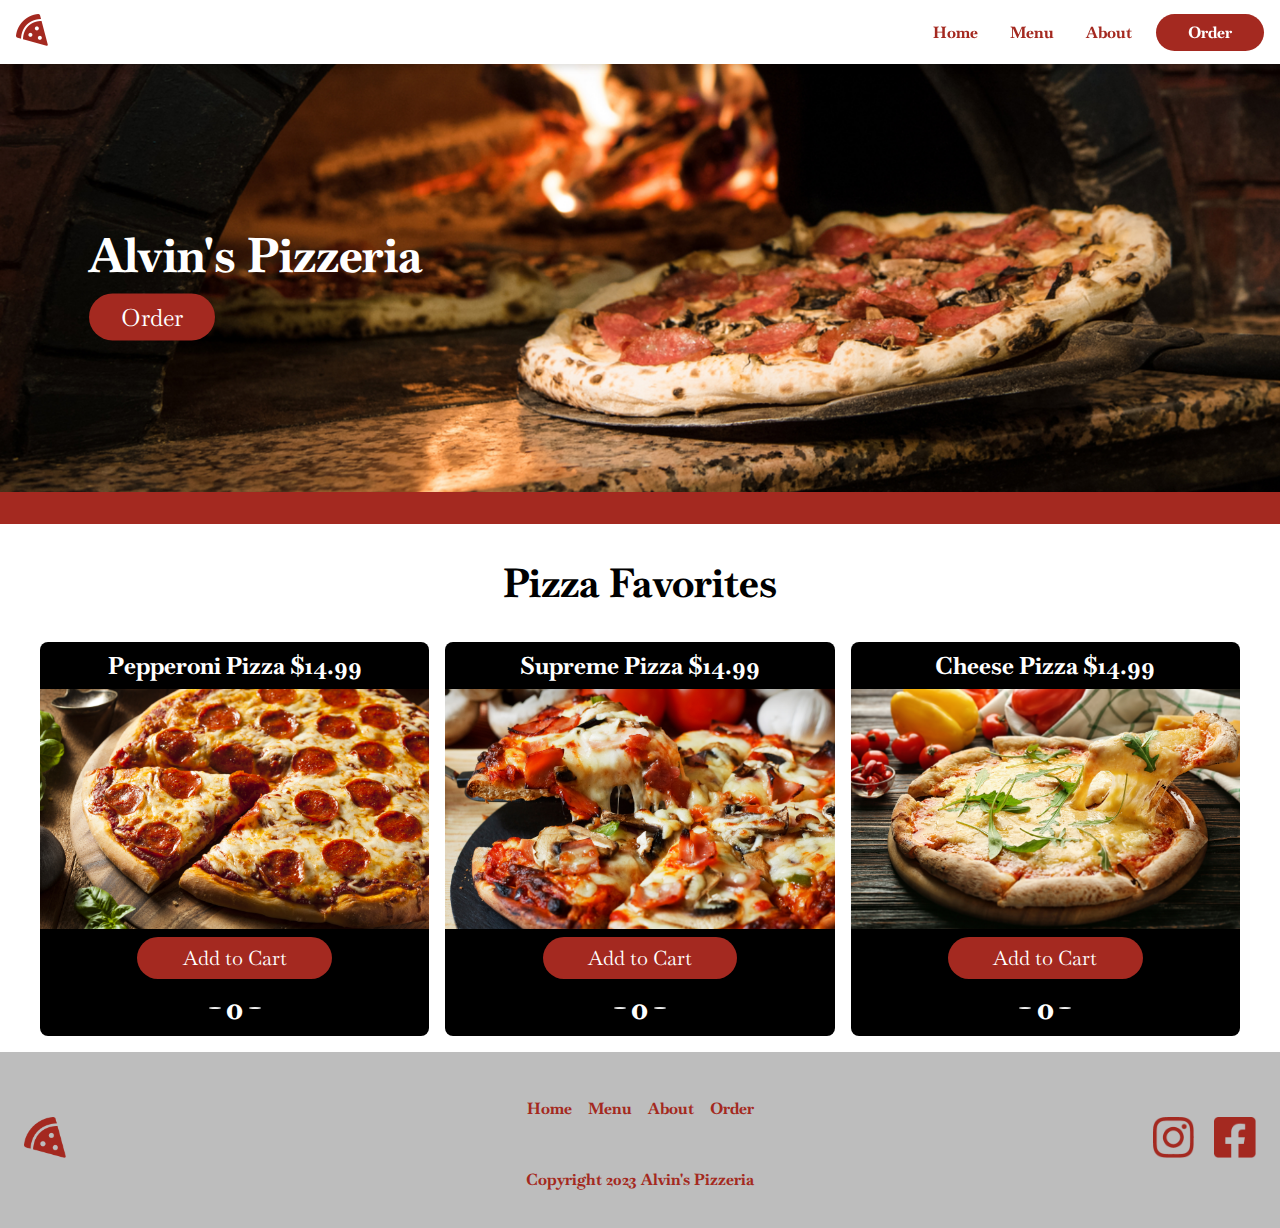
<file: client/index.html>
<!DOCTYPE html>
<html lang="en">

<head>
    <meta charset="UTF-8">
    <meta name="viewport" content="width=device-width, initial-scale=1.0">
    <meta name="description" content="Alvin's Pizza Website">
    <meta name="keywords" content="Pizza Near me, Pizza restaurant">
    <meta name="author" content="Kalman Web Design">
    <title>Alvin's Pizzeria</title>
    <!-- google fonts -->
    <link rel="preconnect" href="https://fonts.googleapis.com">
    <link rel="preconnect" href="https://fonts.gstatic.com" crossorigin>
    <link href="https://fonts.googleapis.com/css2?family=Baskervville:ital@0;1&display=swap" rel="stylesheet">
    <!-- font awesome -->
    <link rel="stylesheet" href="https://cdnjs.cloudflare.com/ajax/libs/font-awesome/6.5.1/css/all.min.css"
        integrity="sha512-DTOQO9RWCH3ppGqcWaEA1BIZOC6xxalwEsw9c2QQeAIftl+Vegovlnee1c9QX4TctnWMn13TZye+giMm8e2LwA=="
        crossorigin="anonymous" referrerpolicy="no-referrer" />
    <link href="styles/styles.css" rel="stylesheet">
    <script src="./scripts/scripts.js" defer></script>

</head>

<body>
    <!-- overlay functionality -->
    <div id="overlay">
        <div class="icon-container">
            <i class="fa fa-times" title="button to close navigation" onclick="off()"></i>
        </div>
        <div class="overlay-text">
            <a href="index.html">
                Home
            </a>
            <a href="menu.html">
                Menu
            </a>
            <a href="about.html">
                About
            </a>
            <a href="order.html" class="order-nav">
                Order
            </a>
        </div>
    </div>
    <!-- navigation -->
    <header>
        <nav class="nav full-nav">
            <div>
                <img src="images/alvins_pizza_resturant_logo.png" alt="alvin's pizza logo">
            </div>
            <div>
                <a href="index.html">
                    Home
                </a>
                <a href="menu.html">
                    Menu
                </a>
                <a href="about.html">
                    About
                </a>
                <a href="order.html" class="order-nav">
                    Order
                </a>
            </div>
        </nav>

        <!-- mobile nav -->
        <nav class="nav mobile-nav">
            <div>
                <img src="images/alvins_pizza_resturant_logo.png" alt="alvin's pizza logo">
            </div>
            <div>
                <i class="fa fa-bars" title="button to open navigation" onclick="on()"></i>
            </div>
        </nav>
    </header>

    <!-- main content -->
    <main>
        <!-- full width image -->
        <!-- hero -->
        <div class="hero-container">
            <picture>
                <!-- Fullscreen image for larger screens -->
                <source srcset="./images/pepperoni_meat_sausage_chesse_pizza_in_oven.png" media="(min-width: 768px)">
                <!-- Mobile image for smaller screens -->
                <source srcset="./images/pepperoni_meat_sausage_chesse_pizza_in_oven_mobile.png"
                    media="(max-width: 767px)">
                <!-- Fallback image -->
                <img src="./images/pepperoni_meat_sausage_chesse_pizza_in_oven.png" alt="Responsive Image"
                    alt="pepperoni pizza" class="hero-image">
            </picture>
            <!-- <img class="hero-image" src="./images/pepperoni_meat_sausage_chesse_pizza_in_oven.png" loading="lazy"
                alt="pepperoni pizza"> -->
            <div class="hero-text">
                <h1>Alvin's Pizzeria</h1>
                <a href="order.html" class="hero-btn">
                    Order
                </a>
            </div>
        </div>
        <!-- spacer div -->
        <div class="red-spacer"></div>

        <!-- pizzas favorites -->
        <div class="pizzas">
            <h2>Pizza Favorites</h2>
            <div class="pizza-grid">
                <div class="pizza-child" data-pizza-id="1">
                    <h4>Pepperoni Pizza $14.99</h4>
                    <img src="./images/hot_pepperoni_pizza_near_me.png" alt="pepperoni pizza" style="width: 100%;"
                        loading="lazy">
                    <button class="add-to-cart">Add to Cart</button>
                    <div class="add-selected">
                        <button class="minusBtn"><i class="fa-solid fa-minus"></i></button>
                        <h4 class="counter">0</h4>
                        <button class="plusBtn"><i class="fa-solid fa-plus"></i></button>
                    </div>
                </div>
                <div class="pizza-child" data-pizza-id="2">
                    <h4>Supreme Pizza $14.99</h4>
                    <img src="./images/hot_supreme_pizza_near_me.png" alt="supreme pizza" style="width: 100%;"
                        loading="lazy">
                    <button class="add-to-cart">Add to Cart</button>
                    <div class="add-selected">
                        <button class="minusBtn"><i class="fa-solid fa-minus"></i></button>
                        <h4 class="counter">0</h4>
                        <button class="plusBtn"><i class="fa-solid fa-plus"></i></button>
                    </div>
                </div>
                <div class="pizza-child" data-pizza-id="3">
                    <h4>Cheese Pizza $14.99</h4>
                    <img src="./images/hot_cheese_pizza_near_me.png" alt="cheese pizza" style="width: 100%;"
                        loading="lazy">
                    <button class="add-to-cart">Add to Cart</button>
                    <div class="add-selected">
                        <button class="minusBtn"><i class="fa-solid fa-minus"></i></button>
                        <h4 class="counter">0</h4>
                        <button class="plusBtn"><i class="fa-solid fa-plus"></i></button>
                    </div>
                </div>

            </div>

        </div>
    </main>

    <!-- overlay -->
    <div>
        <div id="cart-overlay">
            <div id="inside-overlay">
                <div id="text">
                    <p>Checkout or Keep Shopping</p>
                    <div class="order-btns">
                        <a href="menu.html"><button class="add-to-cart">Back</button></a>
                        <a href="order.html"><button class="add-to-cart">Checkout</button></a>
                    </div>

                </div>
            </div>
        </div>
        <div id="select-quan-overlay">
            <div id="inside-overlay">
                <div id="text">
                    <p>You must select a quantity.</p>
                    <div class="order-btns">
                        <a href="index.html"><button class="add-to-cart">Back</button></a>

                    </div>
                </div>
            </div>
        </div>
    </div>

    <!-- footer -->
    <footer>
        <div>
            <img src="./images/alvins_pizza_resturant_logo.png" alt="alvin's pizza logo" style="width: 10%;"
                loading="lazy">
        </div>
        <div>
            <div>
                <a href="index.html">
                    <h4>Home</h4>
                </a>
                <a href="menu.html">
                    <h4>Menu</h4>
                </a>
                <a href="about.html">
                    <h4>About</h4>
                </a>
                <a href="order.html">
                    <h4>Order</h4>
                </a>
            </div>
            <div>
                <h4>Copyright 2023 Alvin's Pizzeria</h4>
            </div>
        </div>
        <div>
            <img src="./images/alvins_instagram.png" alt="instagram" style="width: 10%;" loading="lazy">
            <img src="./images/Alvins_facebook.png" alt="facebook" style="width: 10%;" loading="lazy">
        </div>
    </footer>

</body>

</html>
</file>
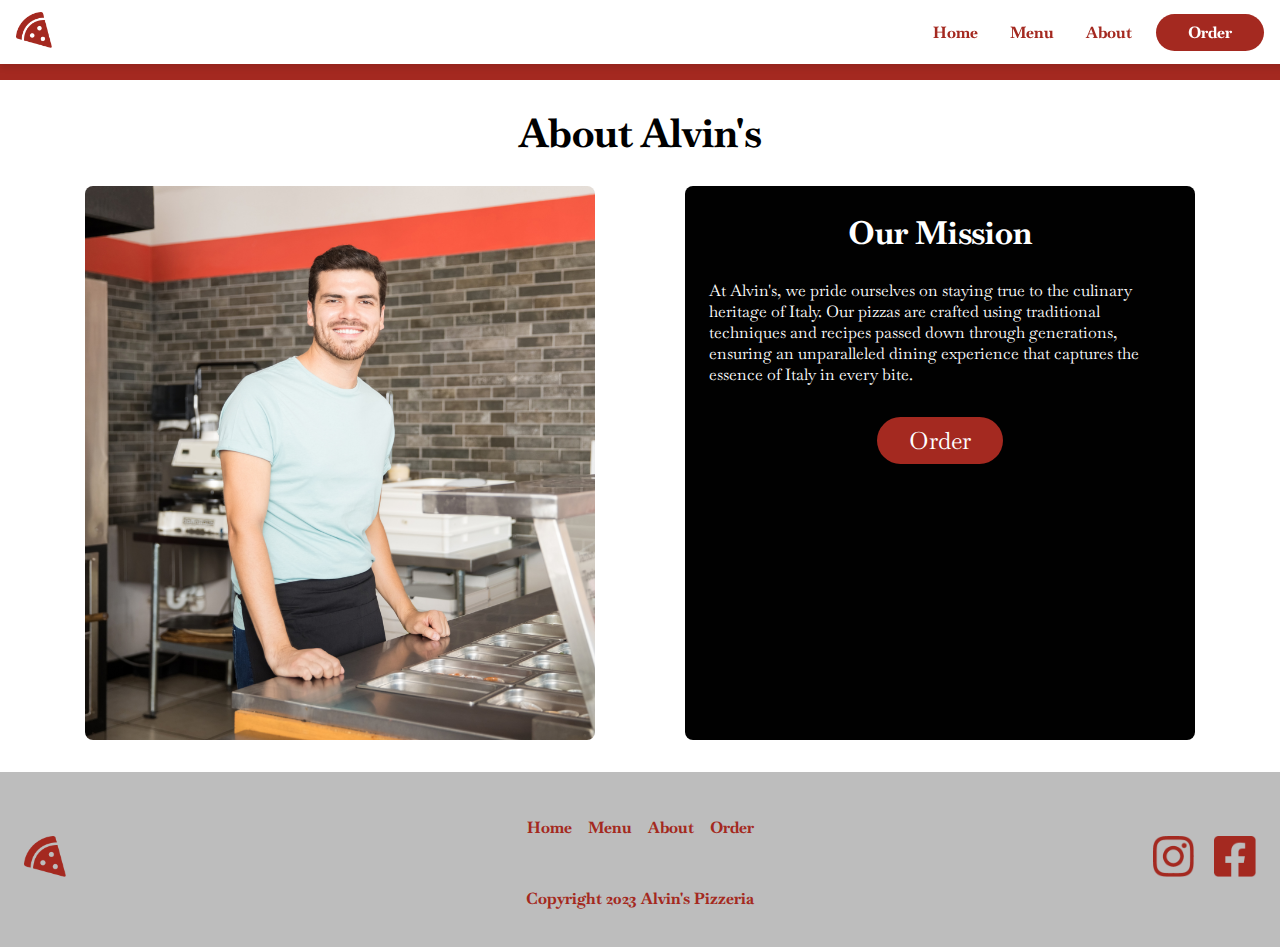
<file: client/about.html>
<!DOCTYPE html>
<html lang="en">

<head>
    <meta charset="UTF-8">
    <meta name="viewport" content="width=device-width, initial-scale=1.0">
    <meta name="description" content="Alvin's Pizza Website">
    <meta name="keywords" content="Pizza Near me, Pizza restaurant">
    <meta name="author" content="Kalman Web Design">
    <title>About Alvin's Pizzeria </title>
    <!-- google fonts -->
    <link rel="preconnect" href="https://fonts.googleapis.com">
    <link rel="preconnect" href="https://fonts.gstatic.com" crossorigin>
    <link href="https://fonts.googleapis.com/css2?family=Baskervville:ital@0;1&display=swap" rel="stylesheet">
    <!-- font awesome -->
    <link rel="stylesheet" href="https://cdnjs.cloudflare.com/ajax/libs/font-awesome/6.5.1/css/all.min.css"
        integrity="sha512-DTOQO9RWCH3ppGqcWaEA1BIZOC6xxalwEsw9c2QQeAIftl+Vegovlnee1c9QX4TctnWMn13TZye+giMm8e2LwA=="
        crossorigin="anonymous" referrerpolicy="no-referrer" />
    <link href="styles/styles.css" rel="stylesheet">
    <script src="./scripts/scripts.js" defer></script>

</head>

<body>
    <!-- overlay functionality -->
    <div id="overlay">
        <div class="icon-container">
            <i class="fa fa-times" title="button to close navigation" onclick="off()"></i>
        </div>
        <div class="overlay-text">
            <a href="index.html">
                Home
            </a>
            <a href="menu.html">
                Menu
            </a>
            <a href="about.html">
                About
            </a>
            <a href="order.html" class="order-nav">
                Order
            </a>
        </div>
    </div>
    <!-- navigation -->
    <header>
        <nav class="nav full-nav">
            <div>
                <img src="images/alvins_pizza_resturant_logo.png" alt="alvin's pizza logo" style="width: 25%;">
            </div>
            <div>
                <a href="index.html">
                    Home</h4>
                </a>
                <a href="menu.html">
                    Menu</h4>
                </a>
                <a href="about.html">
                    About</h4>
                </a>
                <a href="order.html" class="order-nav">
                    Order
                </a>
            </div>
        </nav>

        <!-- mobile nav -->
        <nav class="nav mobile-nav">
            <div>
                <img src="images/alvins_pizza_resturant_logo.png" alt="alvin's pizza logo" style="width: 15%;">
            </div>
            <div>
                <i class="fa fa-bars" title="button to open navigation" onclick="on()"></i>
            </div>
        </nav>
    </header>

    <!-- main content -->
    <main>
        <!-- spacer div -->
        <div class="red-spacer"></div>

        <!-- pizzas favorites -->
        <div>
            <h1>About Alvin's</h1>
            <div class="about">

                <img src="images/alvins_pizza_restuarant_owner.png" alt="alvin pizzeria owner" loading="lazy"
                    style="width: 85%;">

                <div class="about-child2">
                    <div>
                        <h2>Our Mission</h2>
                        <p>At Alvin's, we pride ourselves on staying true
                            to the culinary heritage of Italy. Our pizzas
                            are crafted using traditional techniques and
                            recipes passed down through generations,
                            ensuring an unparalleled dining experience
                            that captures the essence of Italy in every bite.</p>
                        <a href="order.html">Order</a>
                    </div>
                </div>
            </div>
        </div>
    </main>

    <!-- footer -->
    <footer>
        <div>
            <img src="./images/alvins_pizza_resturant_logo.png" alt="alvin's pizza logo" style="width: 10%;"
                loading="lazy">
        </div>
        <div>
            <div>
                <a href="index.html">
                    <h4>Home</h4>
                </a>
                <a href="menu.html">
                    <h4>Menu</h4>
                </a>
                <a href="about.html">
                    <h4>About</h4>
                </a>
                <a href="order.html">
                    <h4>Order</h4>
                </a>
            </div>
            <div>
                <h4>Copyright 2023 Alvin's Pizzeria</h4>
            </div>
        </div>
        <div>
            <img src="./images/alvins_instagram.png" alt="instagram" style="width: 10%;" loading="lazy">
            <img src="./images/Alvins_facebook.png" alt="facebook" style="width: 10%;" loading="lazy">
        </div>
    </footer>

</body>

</html>
</file>
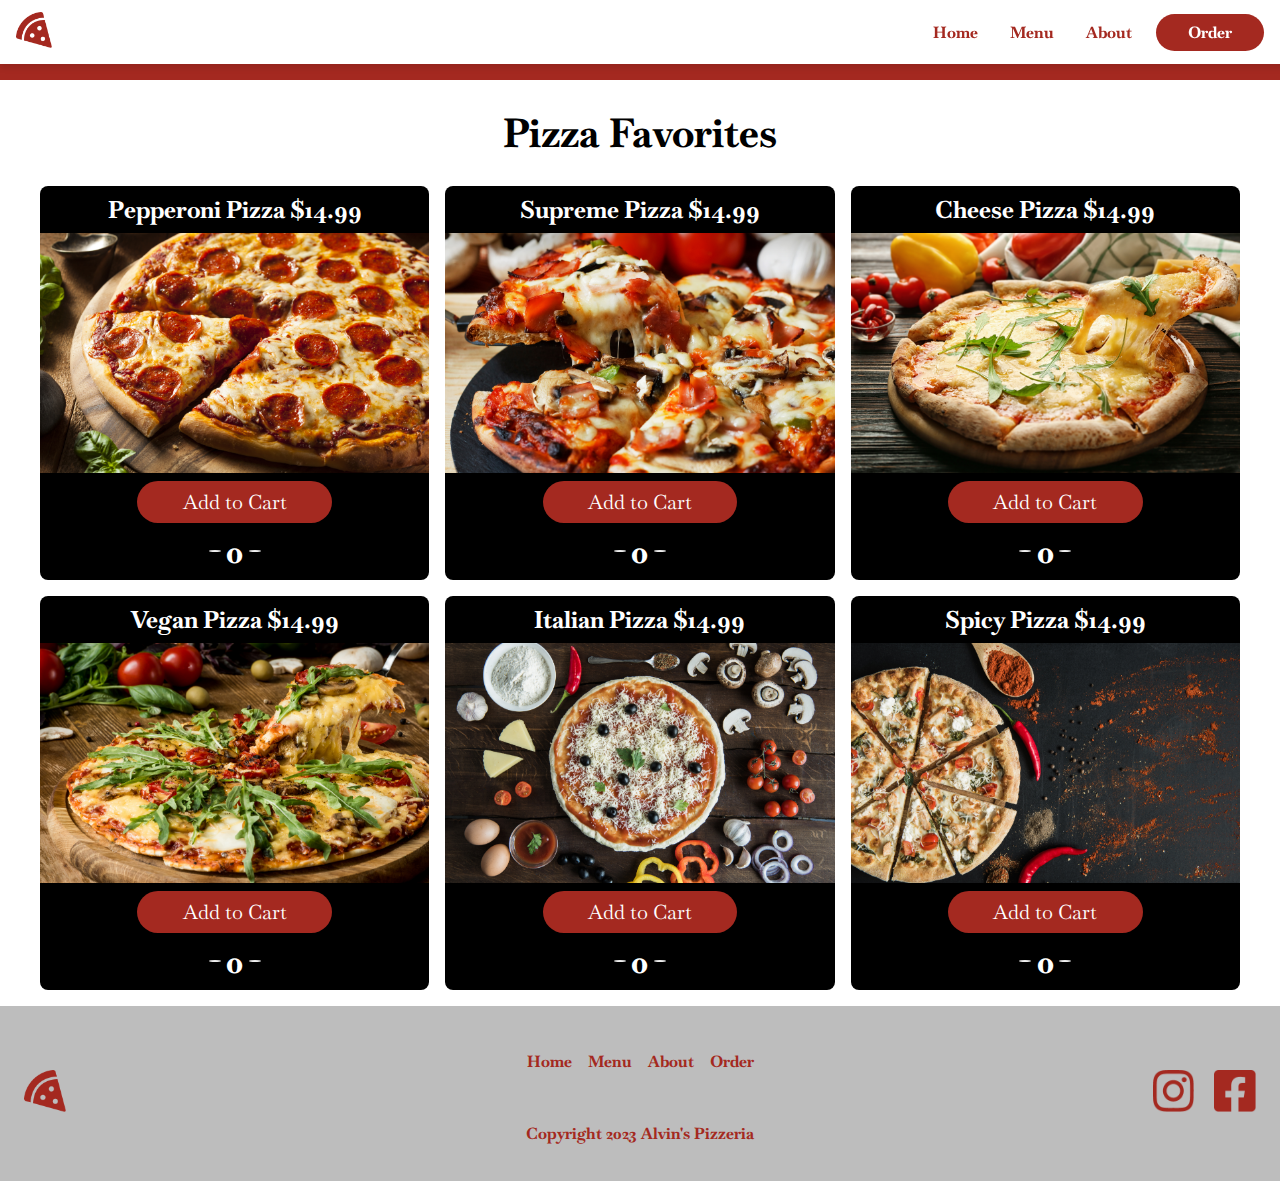
<file: client/menu.html>
<!DOCTYPE html>
<html lang="en">

<head>
    <meta charset="UTF-8">
    <meta name="viewport" content="width=device-width, initial-scale=1.0">
    <meta name="description" content="Alvin's Pizza Website">
    <meta name="keywords" content="Pizza Near me, Pizza restaurant">
    <meta name="author" content="Kalman Web Design">
    <title>Alvin's Pizzeria Menu</title>
    <!-- google fonts -->
    <link rel="preconnect" href="https://fonts.googleapis.com">
    <link rel="preconnect" href="https://fonts.gstatic.com" crossorigin>
    <link href="https://fonts.googleapis.com/css2?family=Baskervville:ital@0;1&display=swap" rel="stylesheet">
    <!-- font awesome -->
    <link rel="stylesheet" href="https://cdnjs.cloudflare.com/ajax/libs/font-awesome/6.5.1/css/all.min.css"
        integrity="sha512-DTOQO9RWCH3ppGqcWaEA1BIZOC6xxalwEsw9c2QQeAIftl+Vegovlnee1c9QX4TctnWMn13TZye+giMm8e2LwA=="
        crossorigin="anonymous" referrerpolicy="no-referrer" />
    <link href="styles/styles.css" rel="stylesheet">
    <script src="./scripts/scripts.js" defer></script>

</head>

<body>
    <!-- overlay functionality -->
    <div id="overlay">
        <div class="icon-container">
            <i class="fa fa-times" title="button to close navigation" onclick="off()"></i>
        </div>
        <div class="overlay-text">
            <a href="index.html">
                Home
            </a>
            <a href="menu.html">
                Menu
            </a>
            <a href="about.html">
                About
            </a>
            <a href="order.html" class="order-nav">
                Order
            </a>
        </div>
    </div>
    <!-- navigation -->
    <header>
        <nav class="nav full-nav">
            <div>
                <img src="images/alvins_pizza_resturant_logo.png" alt="alvin's pizza logo" style="width: 25%;">
            </div>
            <div>
                <a href="index.html">
                    Home</h4>
                </a>
                <a href="menu.html">
                    Menu</h4>
                </a>
                <a href="about.html">
                    About</h4>
                </a>
                <a href="order.html" class="order-nav">
                    Order
                </a>
            </div>
        </nav>

        <!-- mobile nav -->
        <nav class="nav mobile-nav">
            <div>
                <img src="images/alvins_pizza_resturant_logo.png" alt="alvin's pizza logo" style="width: 15%;">
            </div>
            <div>
                <i class="fa fa-bars" title="button to open navigation" onclick="on()"></i>
            </div>
        </nav>
    </header>

    <!-- main content -->
    <main>
        <!-- spacer div -->
        <div class="red-spacer"></div>

        <!-- pizzas favorites -->
        <div class="pizzas">
            <h1>Pizza Favorites</h1>
            <div class="pizza-grid">
                <div class="pizza-child" data-pizza-id="1">
                    <h4>Pepperoni Pizza $14.99</h4>
                    <img src="./images/hot_pepperoni_pizza_near_me.png" alt="pepperoni pizza" style="width: 100%;"
                        loading="lazy">
                    <button class="add-to-cart">Add to Cart</button>
                    <div class="add-selected">
                        <button class="minusBtn"><i class="fa-solid fa-minus"></i></button>
                        <h4 class="counter">0</h4>
                        <button class="plusBtn"><i class="fa-solid fa-plus"></i></button>
                    </div>
                </div>
                <div class="pizza-child" data-pizza-id="2">
                    <h4>Supreme Pizza $14.99</h4>
                    <img src="./images/hot_supreme_pizza_near_me.png" alt="supreme pizza" style="width: 100%;"
                        loading="lazy">
                    <button class="add-to-cart">Add to Cart</button>
                    <div class="add-selected">
                        <button class="minusBtn"><i class="fa-solid fa-minus"></i></button>
                        <h4 class="counter">0</h4>
                        <button class="plusBtn"><i class="fa-solid fa-plus"></i></button>
                    </div>
                </div>
                <div class="pizza-child" data-pizza-id="3">
                    <h4>Cheese Pizza $14.99</h4>
                    <img src="./images/hot_cheese_pizza_near_me.png" alt="cheese pizza" style="width: 100%;"
                        loading="lazy">
                    <button class="add-to-cart">Add to Cart</button>
                    <div class="add-selected">
                        <button class="minusBtn"><i class="fa-solid fa-minus"></i></button>
                        <h4 class="counter">0</h4>
                        <button class="plusBtn"><i class="fa-solid fa-plus"></i></button>
                    </div>
                </div>

            </div>
            <!-- second pizza -->
            <div class="pizza-grid">
                <div class="pizza-child" data-pizza-id="4">
                    <h4>Vegan Pizza $14.99</h4>
                    <img src="./images/hot_vegan_pizza_near_me.png" alt="vegan pizza" style="width: 100%;"
                        loading="lazy">
                    <button class="add-to-cart">Add to Cart</button>
                    <div class="add-selected">
                        <button class="minusBtn"><i class="fa-solid fa-minus"></i></button>
                        <h4 class="counter">0</h4>
                        <button class="plusBtn"><i class="fa-solid fa-plus"></i></button>
                    </div>
                </div>
                <div class="pizza-child" data-pizza-id="5">
                    <h4>
                        Italian Pizza $14.99</h4>
                    <img src="./images/Authentic_italian_pizza_near_me.png" alt="italian pizza" style="width: 100%;"
                        loading="lazy">
                    <button class="add-to-cart">Add to Cart</button>
                    <div class="add-selected">
                        <button class="minusBtn"><i class="fa-solid fa-minus"></i></button>
                        <h4 class="counter">0</h4>
                        <button class="plusBtn"><i class="fa-solid fa-plus"></i></button>
                    </div>
                </div>
                <div class="pizza-child" data-pizza-id="6">
                    <h4>Spicy Pizza $14.99</h4>
                    <img src="./images/Spicy_Italian_pizza.png" alt="spicy pizza" style="width: 100%;" loading="lazy">
                    <button class="add-to-cart">Add to Cart</button>
                    <div class="add-selected">
                        <button class="minusBtn"><i class="fa-solid fa-minus"></i></button>
                        <h4 class="counter">0</h4>
                        <button class="plusBtn"><i class="fa-solid fa-plus"></i></button>
                    </div>
                </div>

            </div>
        </div>
    </main>

    <!-- overlay -->
    <div>
        <div id="cart-overlay">
            <div id="inside-overlay">
                <div id="text">
                    <p>Checkout or Keep Shopping</p>
                    <div class="order-btns">
                        <a href="menu.html"><button class="add-to-cart">Back</button></a>
                        <a href="order.html"><button class="add-to-cart">Checkout</button></a>
                    </div>

                </div>
            </div>
        </div>
        <div id="select-quan-overlay">
            <div id="inside-overlay">
                <div id="text">
                    <p>You must select a quantity.</p>
                    <div class="order-btns">
                        <a href="menu.html"><button class="add-to-cart">Back</button></a>

                    </div>
                </div>
            </div>
        </div>
    </div>

    <!-- footer -->
    <footer>
        <div>
            <img src="./images/alvins_pizza_resturant_logo.png" alt="alvin's pizza logo" style="width: 10%;"
                loading="lazy">
        </div>
        <div>
            <div>
                <a href="index.html">
                    <h4>Home</h4>
                </a>
                <a href="menu.html">
                    <h4>Menu</h4>
                </a>
                <a href="about.html">
                    <h4>About</h4>
                </a>
                <a href="order.html">
                    <h4>Order</h4>
                </a>
            </div>
            <div>
                <h4>Copyright 2023 Alvin's Pizzeria</h4>
            </div>
        </div>
        <div>
            <img src="./images/alvins_instagram.png" alt="instagram" style="width: 10%;" loading="lazy">
            <img src="./images/Alvins_facebook.png" alt="facebook" style="width: 10%;" loading="lazy">
        </div>
    </footer>

</body>

</html>
</file>
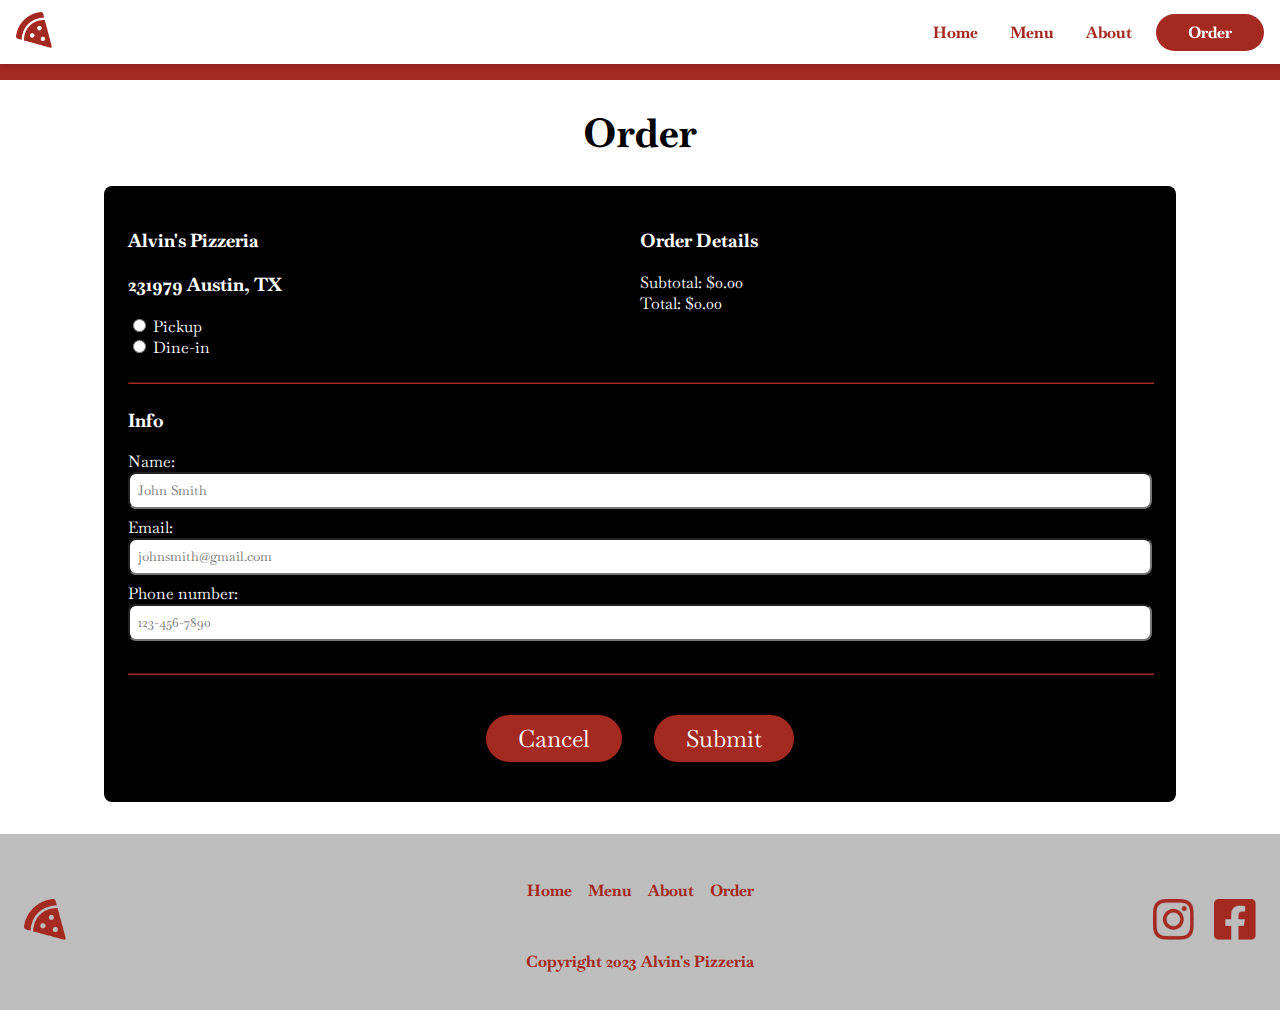
<file: client/order.html>
<!DOCTYPE html>
<html lang="en">

<head>
    <meta charset="UTF-8">
    <meta name="viewport" content="width=device-width, initial-scale=1.0">
    <meta name="description" content="Alvin's Pizza Website">
    <meta name="keywords" content="Pizza Near me, Pizza restaurant">
    <meta name="author" content="Kalman Web Design">
    <title>About Alvin's Pizzeria </title>
    <!-- google fonts -->
    <link rel="preconnect" href="https://fonts.googleapis.com">
    <link rel="preconnect" href="https://fonts.gstatic.com" crossorigin>
    <link href="https://fonts.googleapis.com/css2?family=Baskervville:ital@0;1&display=swap" rel="stylesheet">
    <!-- font awesome -->
    <link rel="stylesheet" href="https://cdnjs.cloudflare.com/ajax/libs/font-awesome/6.5.1/css/all.min.css"
        integrity="sha512-DTOQO9RWCH3ppGqcWaEA1BIZOC6xxalwEsw9c2QQeAIftl+Vegovlnee1c9QX4TctnWMn13TZye+giMm8e2LwA=="
        crossorigin="anonymous" referrerpolicy="no-referrer" />
    <link href="styles/styles.css" rel="stylesheet">
    <script src="./scripts/scripts.js" defer></script>
    <script src="./scripts/stripe.js" defer></script>

</head>

<body>
    <!-- overlay functionality -->
    <div id="overlay">
        <div class="icon-container">
            <i class="fa fa-times" title="button to close navigation" onclick="off()"></i>
        </div>
        <div class="overlay-text">
            <a href="index.html">
                Home
            </a>
            <a href="menu.html">
                Menu
            </a>
            <a href="about.html">
                About
            </a>
            <a href="order.html" class="order-nav">
                Order
            </a>
        </div>
    </div>
    <!-- navigation -->
    <header>
        <nav class="nav full-nav">
            <div>
                <img src="images/alvins_pizza_resturant_logo.png" alt="alvin's pizza logo" style="width: 25%;">
            </div>
            <div>
                <a href="index.html">
                    Home</h4>
                </a>
                <a href="menu.html">
                    Menu</h4>
                </a>
                <a href="about.html">
                    About</h4>
                </a>
                <a href="order.html" class="order-nav">
                    Order
                </a>
            </div>
        </nav>

        <!-- mobile nav -->
        <nav class="nav mobile-nav">
            <div>
                <img src="images/alvins_pizza_resturant_logo.png" alt="alvin's pizza logo" style="width: 15%;">
            </div>
            <div>
                <i class="fa fa-bars" title="button to open navigation" onclick="on()"></i>
            </div>
        </nav>
    </header>

    <!-- main content -->
    <main>
        <!-- spacer div -->
        <div class="red-spacer"></div>

        <!-- pizzas favorites -->
        <div>
            <h1>Order</h1>
            <div class="order">
                <form>
                    <div class="form1">
                        <div>
                            <h3>Alvin's Pizzeria</h3>
                            <h3>231979 Austin, TX</h3>
                            <div>
                                <input type="radio" id="pickup" name="pick" value="1">
                                <label for="pickup">Pickup</label>
                            </div>
                            <div>
                                <input type="radio" id="dine-in" name="pick" value="2">
                                <label for="dine-in">Dine-in</label>
                            </div>
                        </div>
                        <hr class="form-hr">
                        <div>
                            <h3>Order Details</h3>
                            <div id="orderDetails"></div>
                        </div>
                    </div>
                    <hr class="form-hr">
                    <div class="form-input">
                        <h3>Info</h3>
                        <div>
                            <label for="fname">Name:</label>
                            <input type="text" id="fname" name="fname" placeholder="John Smith">
                            <label for="email">Email:</label>
                            <input type="email" id="email" name="email" placeholder="johnsmith@gmail.com">
                            <label for="phone">Phone number:</label>
                            <input type="tel" id="phone" name="phone" pattern="[0-9]{3}-[0-9]{3}-[0-9]{4}"
                                placeholder="123-456-7890">
                        </div>

                    </div>
                    <hr class="form-hr">
                    <!-- buttons -->
                    <div class="form-btn">
                        <button type="reset" value="Reset">Cancel</button>
                        <button type="submit" value="Submit" id="complete-checkout">Submit</button>
                    </div>
                </form>
            </div>
        </div>
    </main>

    <!-- footer -->
    <footer>
        <div>
            <img src="./images/alvins_pizza_resturant_logo.png" alt="alvin's pizza logo" style="width: 10%;"
                loading="lazy">
        </div>
        <div>
            <div>
                <a href="index.html">
                    <h4>Home</h4>
                </a>
                <a href="menu.html">
                    <h4>Menu</h4>
                </a>
                <a href="about.html">
                    <h4>About</h4>
                </a>
                <a href="order.html">
                    <h4>Order</h4>
                </a>
            </div>
            <div>
                <h4>Copyright 2023 Alvin's Pizzeria</h4>
            </div>
        </div>
        <div>
            <img src="./images/alvins_instagram.png" alt="instagram" style="width: 10%;" loading="lazy">
            <img src="./images/Alvins_facebook.png" alt="facebook" style="width: 10%;" loading="lazy">
        </div>
    </footer>

</body>

</html>
</file>
<file: client/styles/styles.css>
* {
    font-family: "Baskervville", serif;
}

@media (max-width: 967px) {
    html {
        font-size: 80%;
        /* Adjust the base font size for smaller screens */
    }
}

@media (max-width: 800px) {
    html {
        font-size: 70%;
        /* Adjust the base font size for smaller screens */
    }
}

body {
    background-color: #fff;
    margin: 0;
    padding: 0;
    box-sizing: border-box;
}

header {
    position: relative;
    z-index: 1;
    height: 3rem;
}

.nav {
    background-color: #fff;
    color: #A42920;
    display: flex;
    justify-content: space-between;
    align-items: center;
    padding: .5rem;
    position: fixed;
    width: 100%;
    height: 3rem;
    box-shadow: 0 4px 6px rgba(0, 0, 0, 0.1);
}

.nav div:nth-child(2) {
    display: flex;
    align-items: center;
    padding-right: 1rem;
    font-weight: bolder;
}

.nav div:nth-child(2) a:nth-child(-n+3) {
    color: #A42920;
    text-decoration: none;
    padding: 0 1rem;
}

.nav div:nth-child(1) img {
    padding: 0 .5rem;
}

.nav .fa-bars {
    font-size: 2rem;
}

.nav img {
    width: 2rem;
}

.order-nav {
    align-self: center;
    margin: 0 .5rem;
    padding: .5rem 2rem;
    background-color: #A42920;
    color: #fff;
    border: none;
    border-radius: 1.5rem;
    font-size: 1rem;
    text-decoration: none;
}

/* hero style image homepage */
.hero-container {
    position: relative;
    color: #fff;
}

.hero-image {
    height: auto;
    width: 100%;
    display: block;
}

.hero-text {
    position: absolute;
    top: 50%;
    left: 20vw;
    transform: translate(-50%, -50%);
    text-align: left;
}

@media (max-width: 768px) {
    .hero-text {
        left: 30vw;
    }

    .hero-image {
        height: auto;
        width: 100%;
    }
}

.hero-btn {
    padding: .5rem 2rem;
    background-color: #A42920;
    color: #fff;
    border: none;
    border-radius: 1.5rem;
    font-size: 1.5rem;
    text-decoration: none;
}

.hero-text h1 {
    font-size: 3rem;
    margin: 1rem 0;
}

@media (min-width: 800px) {
    .mobile-nav {
        display: none;
    }
}

@media (max-width: 800px) {
    .full-nav {
        display: none;
    }

    .mobile-nav {
        padding: 0;
    }
}

/* pizza elements */
.pizzas h2,
h1 {
    font-size: 2.5rem;
    text-align: center;
}

.pizza-grid {
    max-width: 1200px;
    margin: auto;
    display: grid;
    grid-template-columns: repeat(3, 1fr);
    grid-gap: 1rem;
    padding: 0 1rem 1rem 1rem;
}

.pizza-child {
    display: grid;
    grid-template-columns: repeat(1, 1fr);
    /* center horizontally */
    justify-items: center;
    grid-gap: .5rem;
}

.pizza-grid .pizza-child {
    background-color: #000;
    border-radius: 0.5rem;
    padding: .5rem 0;
}

.pizza-child h4 {
    font-size: 2rem;
    margin: 0;
    color: #fff;
}

.pizza-child h4:nth-child(1) {
    font-size: 1.5rem;
}

.add-to-cart {
    font-size: 1.25rem;
    width: 50%;
    color: #fff;
    background-color: #A42920;
    border-radius: 1.5rem;
    border: none;
    padding: .5rem 0;
}

.pizza-child div input {
    text-align: center;
    color: #fff;
    background-color: #000;
    border: none;
}

/* remove number input arrows */
input[type=number]::-webkit-inner-spin-button,
input[type=number]::-webkit-outer-spin-button {
    -webkit-appearance: none;
    -moz-appearance: none;
    appearance: none;
}

.add-selected {
    display: grid;
    grid-template-columns: repeat(3, 1fr);
    align-items: center;
    text-align: center;
}

.add-selected button {
    margin: .25rem;
    border-radius: 50%;
    border: none;
    text-align: center;
}

.fa-minus,
.fa-plus {
    font-size: 1rem;
}

@media (max-width: 800px) {
    .pizza-grid {
        grid-template-columns: repeat(1, 1fr);
    }

    .pizza-grid .pizza-child {
        width: 70%;
        margin: auto;
    }
}

/* spacer */
.red-spacer {
    width: 100%;
    height: 2rem;
    background-color: #A42920;
}

/* footer */
footer {
    background-color: #BDBDBD;
    display: grid;
    grid-template-columns: repeat(3, 1fr);
    align-items: center;
    padding: 1rem;
    color: #A42920;
}

@media (max-width: 800px) {
    footer {
        grid-template-columns: repeat(1, 1fr);

    }

    footer div:nth-child(1),
    footer div:nth-child(3) {
        display: none;
    }
}

footer div:nth-child(2) {
    text-align: center;
}

footer div:nth-child(2) div:nth-child(1) {
    display: flex;
    justify-content: center;
}

footer div:nth-child(2) div:nth-child(1) a {
    text-decoration: none;
    color: #A42920;
}

footer div:nth-child(2) div:nth-child(1) h4 {
    padding: .5rem;
}

footer div:nth-child(3) {
    text-align: right;
}

footer div:nth-child(3) img {
    padding: .5rem;
}

footer div:nth-child(1) img {
    padding: .5rem;
}

/* overlay */
/* mobile nav overlay */
#overlay {
    display: none;
    position: fixed;
    width: 100%;
    height: 100%;
    background-color: rgb(0, 0, 0, 0.7);
    z-index: 2;
}

.overlay-text {
    position: absolute;
    top: 50%;
    left: 50%;
    transform: translate(-50%, -50%);
    text-align: center;
}

.overlay-text a {
    display: block;
    color: #fff;
    font-weight: 600;
    text-decoration: none;
    font-size: 1.5rem;
    padding: .5rem 2rem;
    transition: all 200ms ease-in-out;
}

.fa-times {
    font-size: 4rem;
    color: #fff;
    padding: 1rem;
    transition: all 200ms ease-in-out;
}

.fa-times:hover {
    animation: rotateAnimation 200ms ease-in-out;
}

.icon-container {
    text-align: right;
}

.fade-in {
    animation: fadeIn 200ms ease-in-out;
}

@keyframes fadeIn {
    0% {
        opacity: 0;
    }

    100% {
        opacity: 1;
    }
}

.rotate-icon {
    animation: rotateAnimation 1s ease-in-out;
}

@keyframes rotateAnimation {
    0% {
        transform: rotate(0deg);
    }

    100% {
        transform: rotate(90deg);
    }
}

i:hover {
    cursor: pointer;
}

/* about page */
.about {
    display: grid;
    grid-template-columns: repeat(2, 1fr);
    justify-items: center;
    margin: 0 auto 2rem;
    max-width: 1200px;
}

.about img {
    border-radius: .5rem;
}

.about-child2 {
    width: 85%;
    text-align: center;
    color: #fff;
    border-radius: .5rem;
    background-color: #010101;

}

.about-child2 div p {
    text-align: left;
    font-size: 1rem;
    padding: 0 1.5rem 1.5rem 1.5rem;
}

.about-child2 div h2 {
    font-size: 2rem;
}

.about-child2 div a {
    padding: .5rem 2rem;
    background-color: #A42920;
    color: #fff;
    border: none;
    border-radius: 1.5rem;
    font-size: 1.5rem;
    text-decoration: none;
    align-self: center;
}

@media (max-width: 800px) {
    .about {
        grid-template-columns: repeat(1, 1fr);
        gap: 1rem;
    }

    .about-child2 {
        padding-bottom: 3rem;
    }
}

/* form */

form {
    color: #fff;
    width: 80%;
    background-color: #010101;
    padding: 1.5rem;
    border-radius: .5rem;
    margin: auto;
    margin-bottom: 2rem;
}

.form1 {
    display: grid;
    grid-template-columns: repeat(2, 1fr);
}

.form1 hr {
    display: none;
}

@media (max-width: 800px) {
    .form1 {
        grid-template-columns: repeat(1, 1fr);
    }

    .form1 hr {
        display: block;
    }
}

.form-hr {
    border-color: #A42920;
    width: 100%;
    margin: 1.5rem 0;
}

.form-input div {
    display: flex;
    flex-direction: column;
}

.form-input input {
    padding: .5rem;
    margin-bottom: .5rem;
    border-radius: .5rem;
}

/* form btns */
.form-btn {
    display: flex;
    justify-content: center;
}

.form-btn button {
    padding: .5rem 2rem;
    background-color: #A42920;
    color: #fff;
    border: none;
    border-radius: 1.5rem;
    font-size: 1.5rem;
    align-self: center;
    margin: 1rem;
}

/* add to cart overlay ------ */
#cart-overlay,
#select-quan-overlay {
    position: fixed;
    display: none;
    width: 100%;
    height: 100%;
    top: 0;
    left: 0;
    right: 0;
    bottom: 0;
    background-color: rgba(0, 0, 0, 0.3);
    z-index: 2;
    /* cursor: pointer; */
}

#inside-overlay {
    position: absolute;
    width: 50%;
    height: 50%;
    top: 0;
    left: 0;
    right: 0;
    bottom: 0;
    background-color: rgba(0, 0, 0, 0.7);
    z-index: 2;
    /* cursor: cursor; */
    border-radius: 25px;
    transform: translate(50%, 50%);
    text-align: center;
}

#text {
    position: absolute;
    top: 50%;
    left: 50%;
    font-size: 2rem;
    color: white;
    transform: translate(-50%, -50%);
    -ms-transform: translate(-50%, -50%);
}

.order-btns .add-to-cart {
    width: 80%;
    margin: .25rem 0;
}

.orderDetails {
    display: flex;
    align-content: center;
    margin: 0;
    gap: 1rem;
    margin: 0 0 1rem 0;
}

.orderDetails p {
    margin: 0;
}

.display {
    display: block !important;
    overflow: hidden !important;
}


.fa-trash {
    font-size: 1rem;
    margin: .2rem;
    height: 1rem;
}

/* ------- */
</file>
